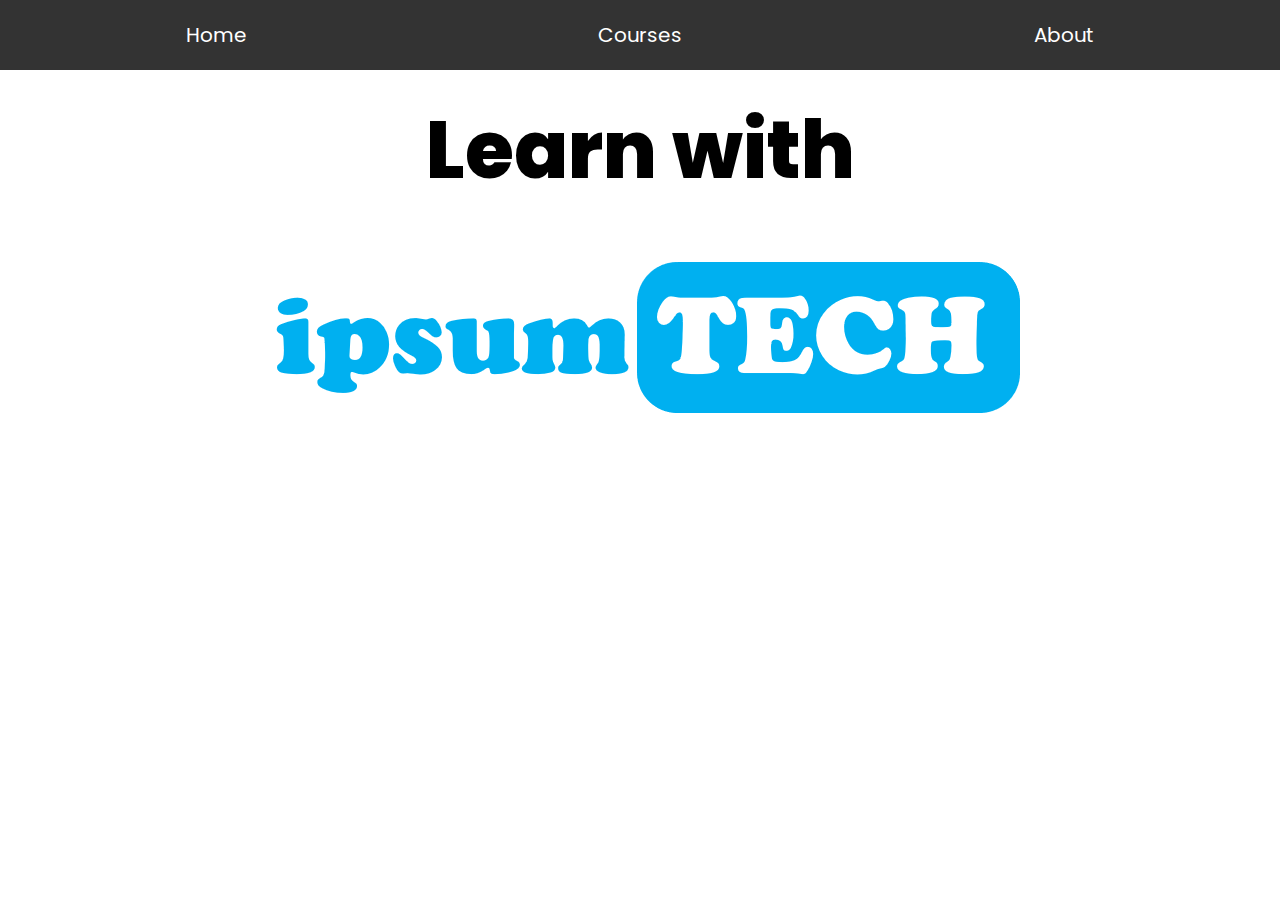
<file: index.html>
<!DOCTYPE html>
<html lang="en">
  <head>
    <meta charset="UTF-8" />
    <meta name="viewport" content="width=device-width, initial-scale=1.0" />
    <title>ipsumTECH</title>
    <link rel="icon" href="./logoSquare.png" />
    
    <link rel="stylesheet" href="index.css" />
  </head>
  <body>
    <nav class="nav-bar">
      
      <div class="home-menu">
        <a href="index.html">Home</a>
      </div>
      <div class="courses" id="courses">
        <p onclick="clicked()">Courses</p>
        <ul class="course-list" id="course-list">
          <li>
            <a href="./robotics/home.html"
              >Kinematics, Dynamcis and Control of Robots</a
            >
          </li>
          <li><a href="">Circuits and Measurement Lab</a></li>
          <li><a href="">Electrical and Electronic Workshop</a></li>
        </ul>
      </div>
      <div class="About">
        <a href="index.html">About</a>
      </div>
    </nav>

    <main class="main-container" id="main-container">
      <h1>Learn with</h1>
      <div class="logo">
        <img src="logo.png" alt="Ipsum logo" />
      </div>
    </main>

    <script src="index.js"></script>
  </body>
</html>
</file>
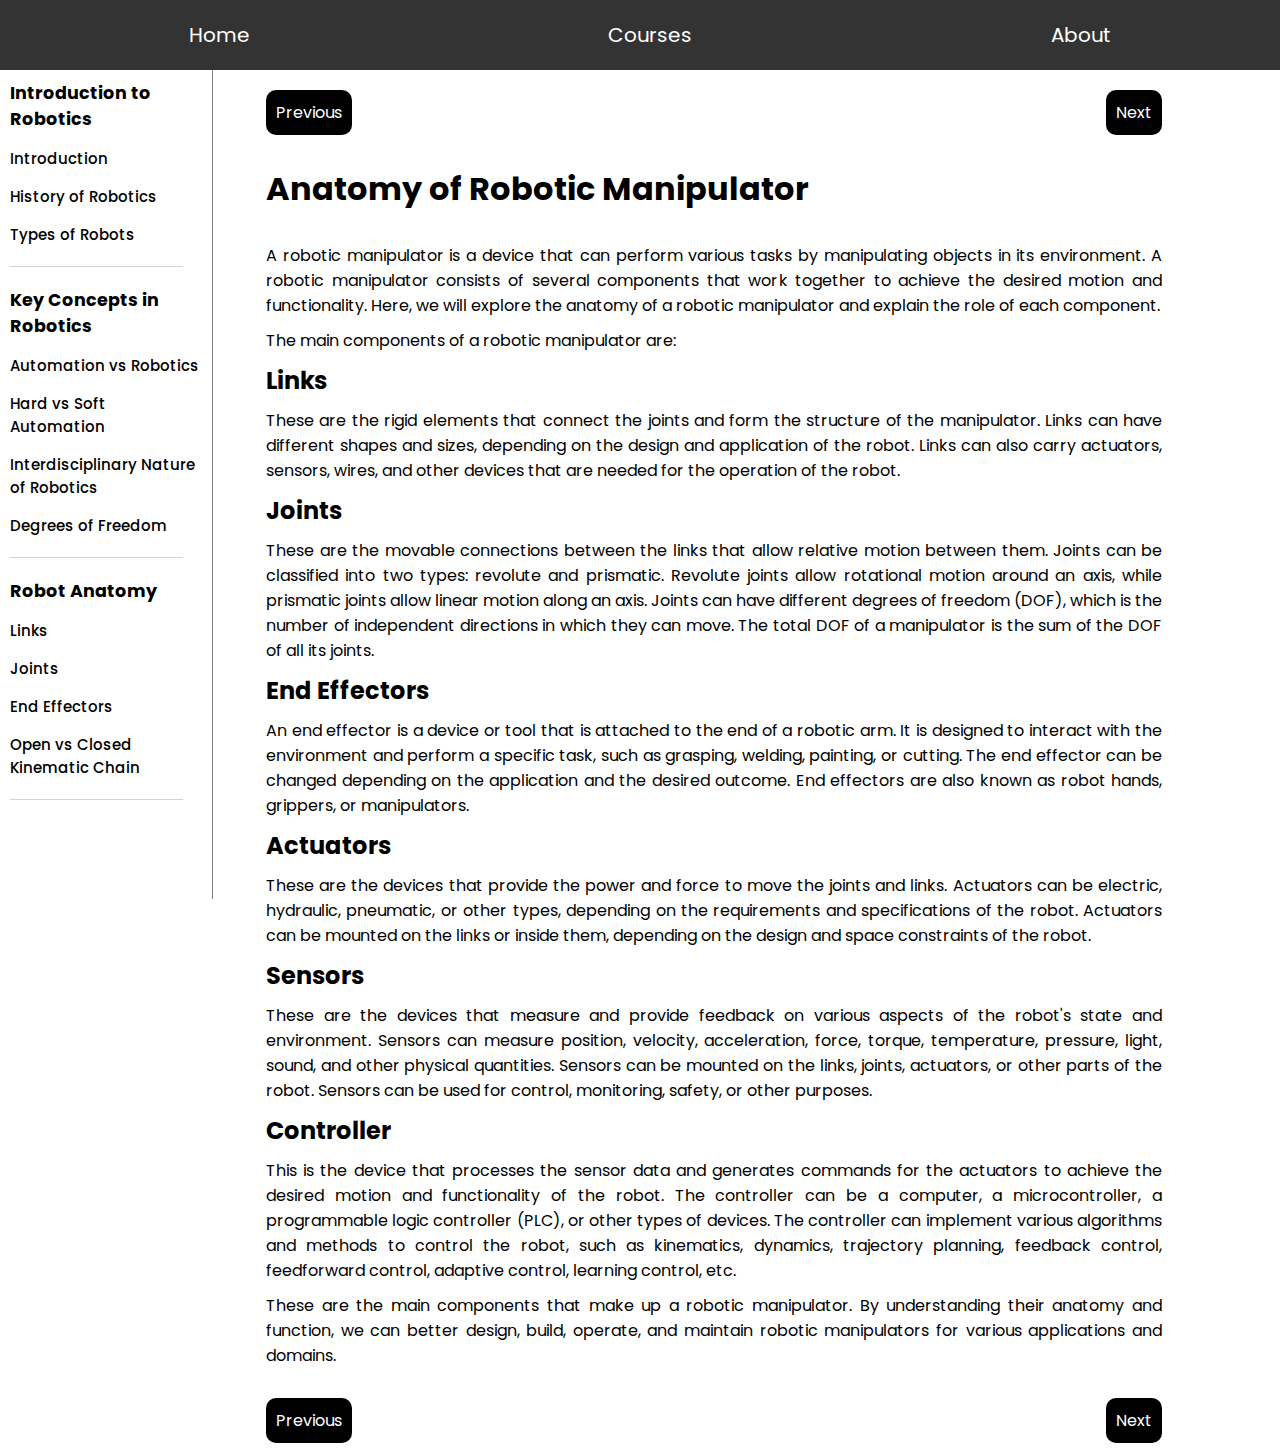
<file: robotics/anatomy.html>
<!DOCTYPE html>
<html lang="en">
  <head>
    <meta charset="UTF-8" />
    <meta name="viewport" content="width=device-width, initial-scale=1.0" />
    <title>Robot Anatomy</title>
    <link rel="icon" href="../logoSquare.png" />
    <link rel="stylesheet" href="./css/hardVsSoftAutomation.css" />
  </head>
  <body>
    <main class="main-container" id="main-container">
      <div class="next-prev">
        <a class="previous" href="./dof.html">Previous</a>
        <a class="next" href="./links.html">Next</a>
      </div>
      <h1 class="title">Anatomy of Robotic Manipulator</h1>
      <div class="content">
        <p>
          A robotic manipulator is a device that can perform various tasks by
          manipulating objects in its environment. A robotic manipulator
          consists of several components that work together to achieve the
          desired motion and functionality. Here, we will explore the anatomy of
          a robotic manipulator and explain the role of each component.
        </p>
        <p>The main components of a robotic manipulator are:</p>
        <h2>Links</h2>
        <p>
          These are the rigid elements that connect the joints and form the
          structure of the manipulator. Links can have different shapes and
          sizes, depending on the design and application of the robot. Links can
          also carry actuators, sensors, wires, and other devices that are
          needed for the operation of the robot.
        </p>
        <h2>Joints</h2>
        <p>
          These are the movable connections between the links that allow
          relative motion between them. Joints can be classified into two types:
          revolute and prismatic. Revolute joints allow rotational motion around
          an axis, while prismatic joints allow linear motion along an axis.
          Joints can have different degrees of freedom (DOF), which is the
          number of independent directions in which they can move. The total DOF
          of a manipulator is the sum of the DOF of all its joints.
        </p>
        <h2>End Effectors</h2>
        <p>
          An end effector is a device or tool that is attached to the end of a
          robotic arm. It is designed to interact with the environment and
          perform a specific task, such as grasping, welding, painting, or
          cutting. The end effector can be changed depending on the application
          and the desired outcome. End effectors are also known as robot hands,
          grippers, or manipulators.
        </p>
        <h2>Actuators</h2>
        <p>
          These are the devices that provide the power and force to move the
          joints and links. Actuators can be electric, hydraulic, pneumatic, or
          other types, depending on the requirements and specifications of the
          robot. Actuators can be mounted on the links or inside them, depending
          on the design and space constraints of the robot.
        </p>
        <h2>Sensors</h2>
        <p>
          These are the devices that measure and provide feedback on various
          aspects of the robot's state and environment. Sensors can measure
          position, velocity, acceleration, force, torque, temperature,
          pressure, light, sound, and other physical quantities. Sensors can be
          mounted on the links, joints, actuators, or other parts of the robot.
          Sensors can be used for control, monitoring, safety, or other
          purposes.
        </p>
        <h2>Controller</h2>
        <p>
          This is the device that processes the sensor data and generates
          commands for the actuators to achieve the desired motion and
          functionality of the robot. The controller can be a computer, a
          microcontroller, a programmable logic controller (PLC), or other types
          of devices. The controller can implement various algorithms and
          methods to control the robot, such as kinematics, dynamics, trajectory
          planning, feedback control, feedforward control, adaptive control,
          learning control, etc.
        </p>
        <p>
          These are the main components that make up a robotic manipulator. By
          understanding their anatomy and function, we can better design, build,
          operate, and maintain robotic manipulators for various applications
          and domains.
        </p>
      </div>

      <div class="next-prev">
        <a class="previous" href="./dof.html">Previous</a>
        <a class="next" href="./links.html">Next</a>
      </div>
    </main>

    <script src="./js/common.js"></script>
  </body>
</html>
</file>
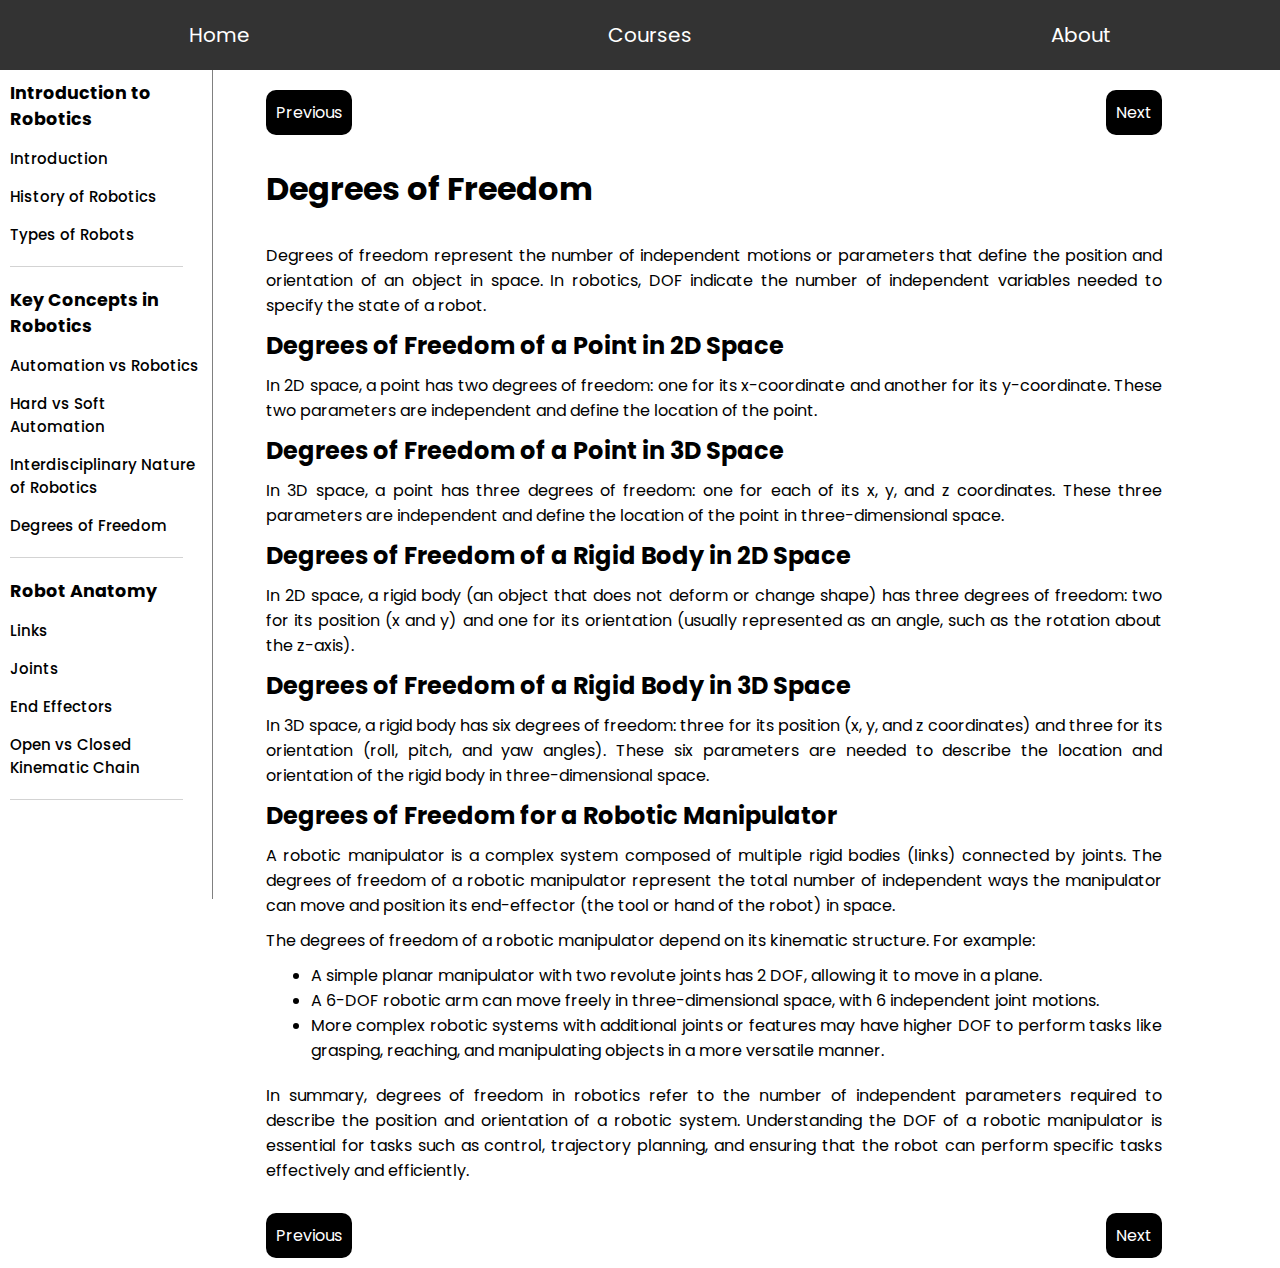
<file: robotics/dof.html>
<!DOCTYPE html>
<html lang="en">
  <head>
    <meta charset="UTF-8" />
    <meta name="viewport" content="width=device-width, initial-scale=1.0" />
    <title>Degrees of Freedom</title>
    <link rel="icon" href="../logoSquare.png" />
    <link rel="stylesheet" href="./css/hardVsSoftAutomation.css" />
  </head>
  <body>
    <main class="main-container" id="main-container">
      <div class="next-prev">
        <a class="previous" href="./interdisciplinary.html">Previous</a>
        <a class="next" href="./anatomy.html">Next</a>
      </div>
      <h1 class="title">Degrees of Freedom</h1>
      <div class="content">
        <p>
          Degrees of freedom represent the number of independent motions or
          parameters that define the position and orientation of an object in
          space. In robotics, DOF indicate the number of independent variables
          needed to specify the state of a robot.
        </p>
        <h2>Degrees of Freedom of a Point in 2D Space</h2>
        <p>
          In 2D space, a point has two degrees of freedom: one for its
          x-coordinate and another for its y-coordinate. These two parameters
          are independent and define the location of the point.
        </p>
        <h2>Degrees of Freedom of a Point in 3D Space</h2>
        <p>
          In 3D space, a point has three degrees of freedom: one for each of its
          x, y, and z coordinates. These three parameters are independent and
          define the location of the point in three-dimensional space.
        </p>
        <h2>Degrees of Freedom of a Rigid Body in 2D Space</h2>
        <p>
          In 2D space, a rigid body (an object that does not deform or change
          shape) has three degrees of freedom: two for its position (x and y)
          and one for its orientation (usually represented as an angle, such as
          the rotation about the z-axis).
        </p>
        <h2>Degrees of Freedom of a Rigid Body in 3D Space</h2>
        <p>
          In 3D space, a rigid body has six degrees of freedom: three for its
          position (x, y, and z coordinates) and three for its orientation
          (roll, pitch, and yaw angles). These six parameters are needed to
          describe the location and orientation of the rigid body in
          three-dimensional space.
        </p>
        <h2>Degrees of Freedom for a Robotic Manipulator</h2>
        <p>
          A robotic manipulator is a complex system composed of multiple rigid
          bodies (links) connected by joints. The degrees of freedom of a
          robotic manipulator represent the total number of independent ways the
          manipulator can move and position its end-effector (the tool or hand
          of the robot) in space.
        </p>
        <p>
          The degrees of freedom of a robotic manipulator depend on its
          kinematic structure. For example:
          <ul>
            <li>
                A simple planar manipulator with two revolute joints has 2 DOF, allowing it to move in a plane.
            </li>
            <li>
                A 6-DOF robotic arm can move freely in three-dimensional space, with 6 independent joint motions.
            </li>
            <li>
                More complex robotic systems with additional joints or features may have higher DOF to perform tasks like grasping, reaching, and manipulating objects in a more versatile manner.
            </li>
          </ul>
        </p>
        <p>In summary, degrees of freedom in robotics refer 
          to the number of independent parameters required to describe the position and orientation of a robotic system. Understanding the DOF of a robotic manipulator is essential for tasks such as control, trajectory planning, and ensuring that the robot can perform specific tasks effectively and efficiently.</p>
      </div>

      <div class="next-prev">
        <a class="previous" href="./interdisciplinary.html">Previous</a>
        <a class="next" href="./anatomy.html">Next</a>
      </div>
    </main>

    <script src="./js/common.js"></script>
  </body>
</html>
</file>
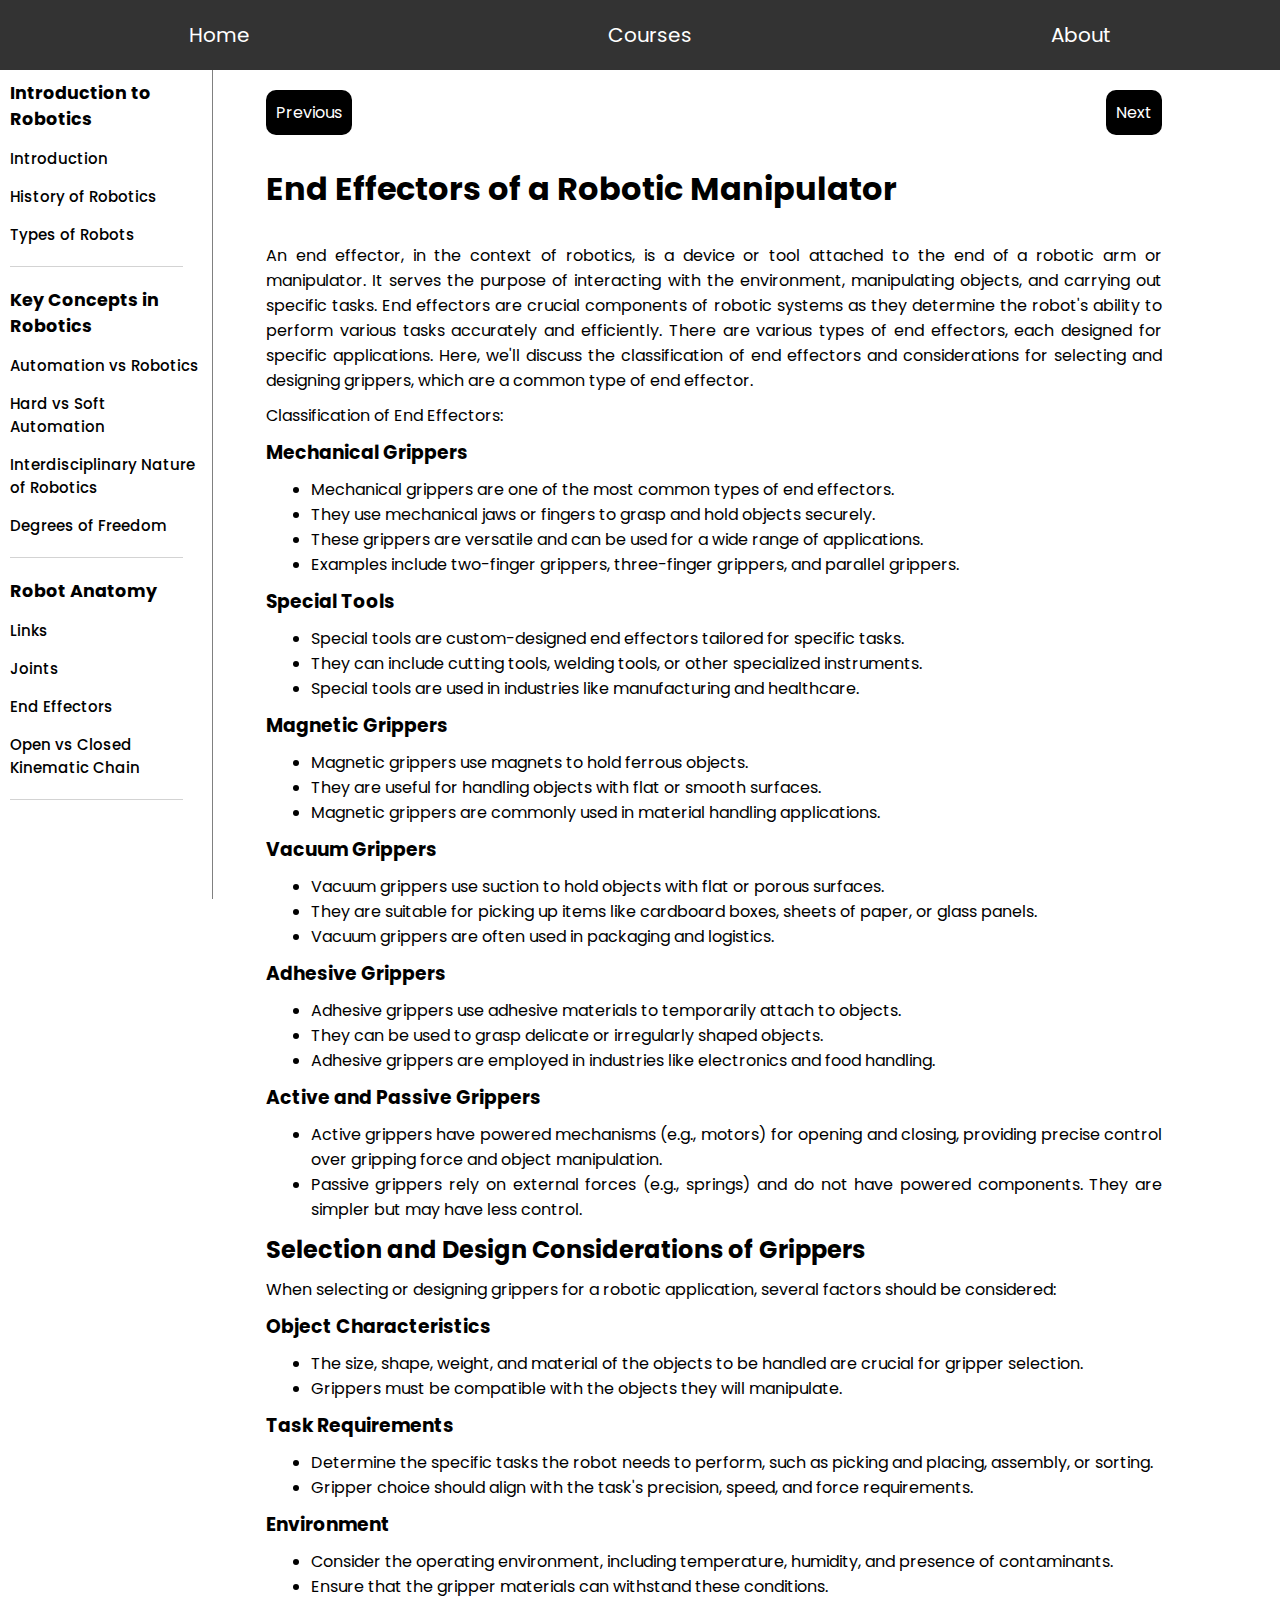
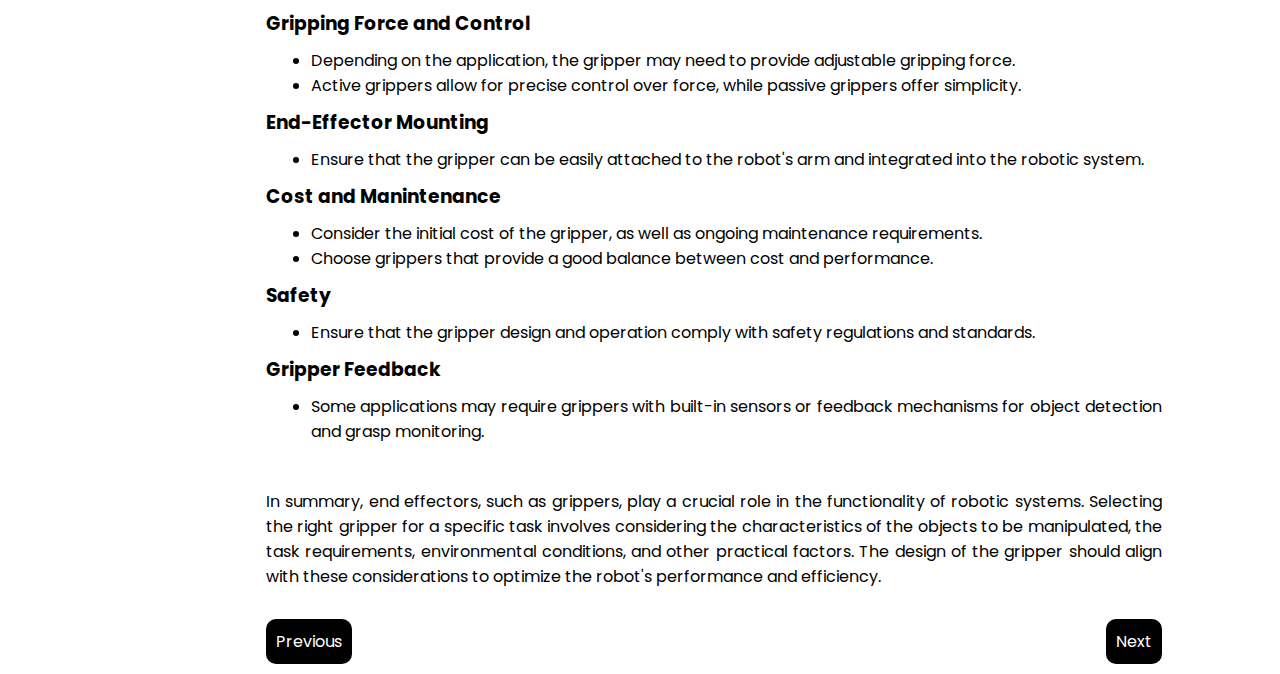
<file: robotics/endEffectors.html>
<!DOCTYPE html>
<html lang="en">
  <head>
    <meta charset="UTF-8" />
    <meta name="viewport" content="width=device-width, initial-scale=1.0" />
    <title>End Effectors</title>
    <link rel="icon" href="../logoSquare.png" />
    <link rel="stylesheet" href="./css/links.css" />
  </head>
  <body>
    <main class="main-container" id="main-container">
      <div class="next-prev">
        <a class="previous" href="./joints.html">Previous</a>
        <a class="next" href="./kinematicChain.html">Next</a>
      </div>
      <h1 class="title">End Effectors of a Robotic Manipulator</h1>
      <div class="content">
        <p>
          An end effector, in the context of robotics, is a device or tool
          attached to the end of a robotic arm or manipulator. It serves the
          purpose of interacting with the environment, manipulating objects, and
          carrying out specific tasks. End effectors are crucial components of
          robotic systems as they determine the robot's ability to perform
          various tasks accurately and efficiently. There are various types of
          end effectors, each designed for specific applications. Here, we'll
          discuss the classification of end effectors and considerations for
          selecting and designing grippers, which are a common type of end
          effector.
        </p>
        <p>Classification of End Effectors:</p>
        <h3>Mechanical Grippers</h3>
        <ul>
          <li>
            Mechanical grippers are one of the most common types of end
            effectors.
          </li>
          <li>
            They use mechanical jaws or fingers to grasp and hold objects
            securely.
          </li>
          <li>
            These grippers are versatile and can be used for a wide range of
            applications.
          </li>
          <li>
            Examples include two-finger grippers, three-finger grippers, and
            parallel grippers.
          </li>
        </ul>
        <h3>Special Tools</h3>
        <ul>
          <li>
            Special tools are custom-designed end effectors tailored for
            specific tasks.
          </li>
          <li>
            They can include cutting tools, welding tools, or other specialized
            instruments.
          </li>
          <li>
            Special tools are used in industries like manufacturing and
            healthcare.
          </li>
        </ul>
        <h3>Magnetic Grippers</h3>
        <ul>
          <li>Magnetic grippers use magnets to hold ferrous objects.</li>
          <li>
            They are useful for handling objects with flat or smooth surfaces.
          </li>
          <li>
            Magnetic grippers are commonly used in material handling
            applications.
          </li>
        </ul>
        <h3>Vacuum Grippers</h3>
        <ul>
          <li>
            Vacuum grippers use suction to hold objects with flat or porous
            surfaces.
          </li>
          <li>
            They are suitable for picking up items like cardboard boxes, sheets
            of paper, or glass panels.
          </li>
          <li>Vacuum grippers are often used in packaging and logistics.</li>
        </ul>
        <h3>Adhesive Grippers</h3>
        <ul>
          <li>
            Adhesive grippers use adhesive materials to temporarily attach to
            objects.
          </li>
          <li>
            They can be used to grasp delicate or irregularly shaped objects.
          </li>
          <li>
            Adhesive grippers are employed in industries like electronics and
            food handling.
          </li>
        </ul>
        <h3>Active and Passive Grippers</h3>
        <ul>
          <li>
            Active grippers have powered mechanisms (e.g., motors) for opening
            and closing, providing precise control over gripping force and
            object manipulation.
          </li>
          <li>
            Passive grippers rely on external forces (e.g., springs) and do not
            have powered components. They are simpler but may have less control.
          </li>
        </ul>
        <h2>Selection and Design Considerations of Grippers</h2>
        <p>
          When selecting or designing grippers for a robotic application,
          several factors should be considered:
        </p>
        <h3>Object Characteristics</h3>
        <ul>
          <li>
            The size, shape, weight, and material of the objects to be handled
            are crucial for gripper selection.
          </li>
          <li>
            Grippers must be compatible with the objects they will manipulate.
          </li>
        </ul>
        <h3>Task Requirements</h3>
        <ul>
          <li>
            Determine the specific tasks the robot needs to perform, such as
            picking and placing, assembly, or sorting.
          </li>
          <li>
            Gripper choice should align with the task's precision, speed, and
            force requirements.
          </li>
        </ul>
        <h3>Environment</h3>
        <ul>
          <li>
            Consider the operating environment, including temperature, humidity,
            and presence of contaminants.
          </li>
          <li>
            Ensure that the gripper materials can withstand these conditions.
          </li>
        </ul>
        <h3>Gripping Force and Control</h3>
        <ul>
          <li>
            Depending on the application, the gripper may need to provide
            adjustable gripping force.
          </li>
          <li>
            Active grippers allow for precise control over force, while passive
            grippers offer simplicity.
          </li>
        </ul>
        <h3>End-Effector Mounting</h3>
        <ul>
          <li>
            Ensure that the gripper can be easily attached to the robot's arm
            and integrated into the robotic system.
          </li>
        </ul>
        <h3>Cost and Manintenance</h3>
        <ul>
          <li>
            Consider the initial cost of the gripper, as well as ongoing
            maintenance requirements.
          </li>
          <li>
            Choose grippers that provide a good balance between cost and
            performance.
          </li>
        </ul>
        <h3>Safety</h3>
        <ul>
          <li>
            Ensure that the gripper design and operation comply with safety
            regulations and standards.
          </li>
        </ul>
        <h3>Gripper Feedback</h3>
        <ul>
          <li>
            Some applications may require grippers with built-in sensors or
            feedback mechanisms for object detection and grasp monitoring.
          </li>
        </ul>
        <br />
        <p>
          In summary, end effectors, such as grippers, play a crucial role in
          the functionality of robotic systems. Selecting the right gripper for
          a specific task involves considering the characteristics of the
          objects to be manipulated, the task requirements, environmental
          conditions, and other practical factors. The design of the gripper
          should align with these considerations to optimize the robot's
          performance and efficiency.
        </p>
      </div>

      <div class="next-prev">
        <a class="previous" href="./joints.html">Previous</a>
        <a class="next" href="./kinematicChain.html">Next</a>
      </div>
    </main>

    <script src="./js/common.js"></script>
  </body>
</html>
</file>
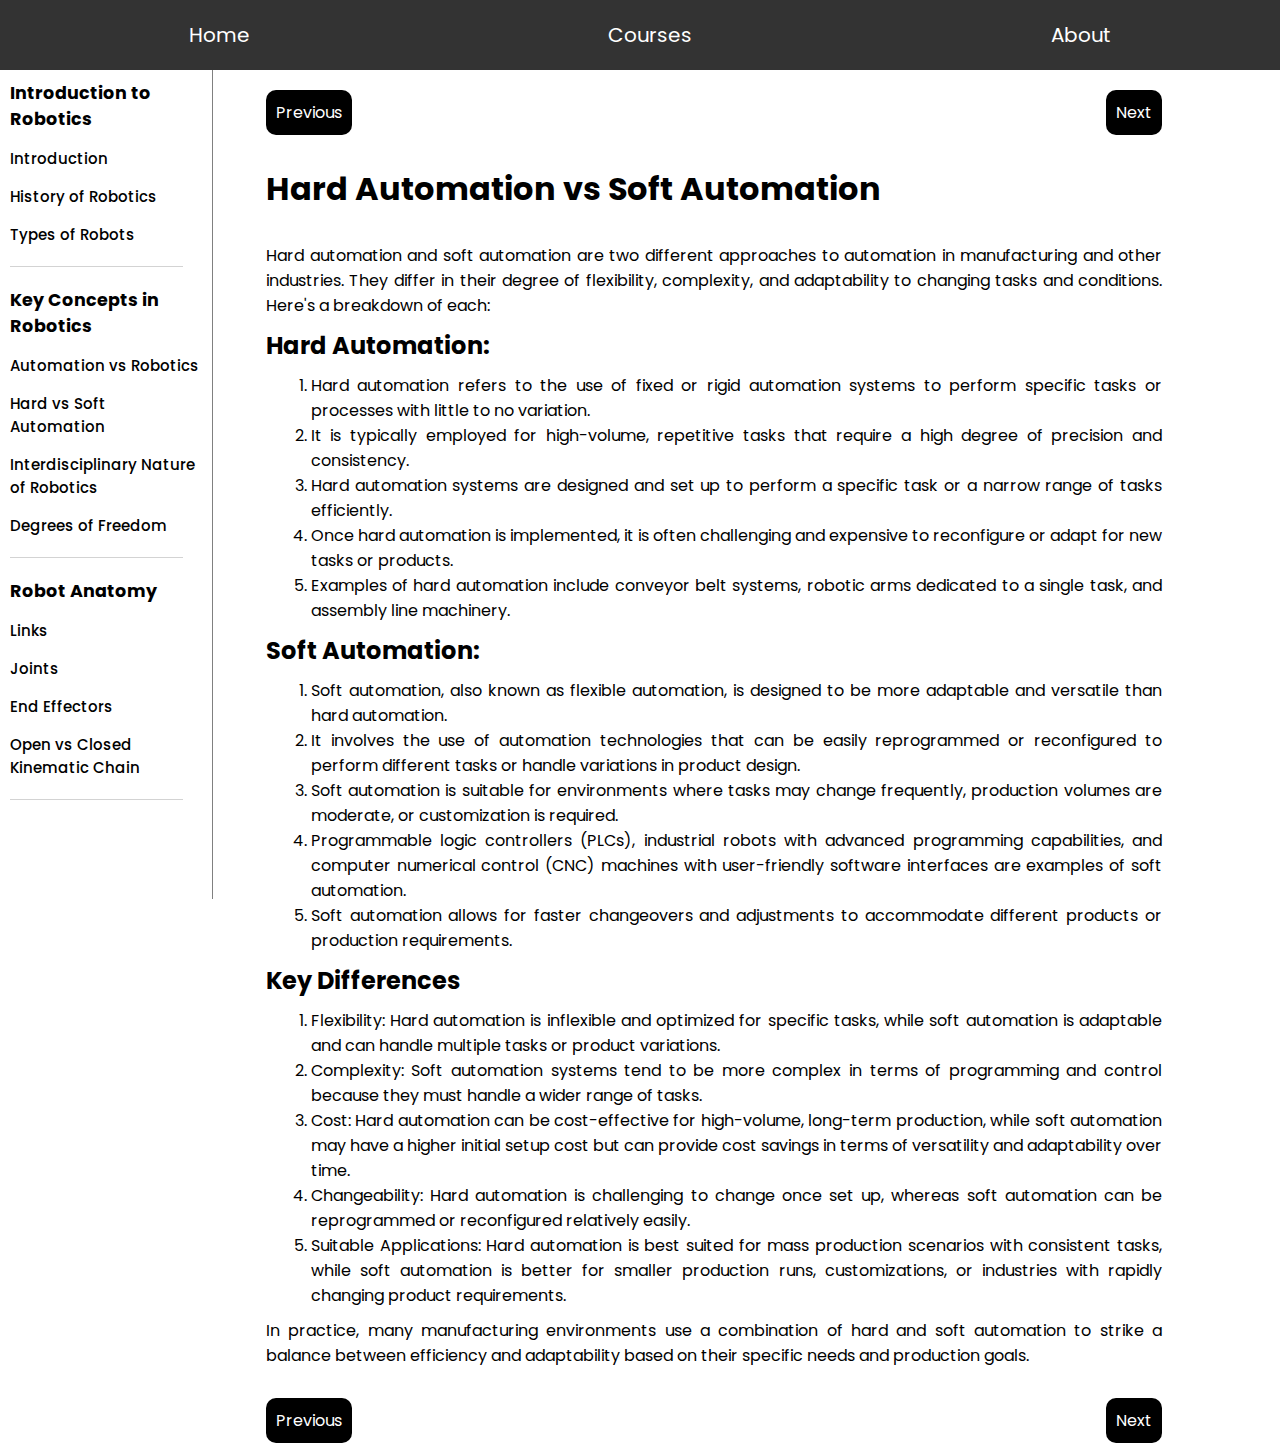
<file: robotics/hardVsSoftAutomation.html>
<!DOCTYPE html>
<html lang="en">
  <head>
    <meta charset="UTF-8" />
    <meta name="viewport" content="width=device-width, initial-scale=1.0" />
    <title>Hard Automation vs Soft Automation</title>
    <link rel="icon" href="../logoSquare.png" />
    <link rel="stylesheet" href="./css/hardVsSoftAutomation.css" />
  </head>
  <body>
    <main class="main-container" id="main-container">
      <div class="next-prev">
        <a class="previous" href="./roboticsVsAutomation.html">Previous</a>
        <a class="next" href="interdisciplinary.html">Next</a>
      </div>
      <h1 class="title">Hard Automation vs Soft Automation</h1>
      <div class="content">
        <p>
          Hard automation and soft automation are two different approaches to
          automation in manufacturing and other industries. They differ in their
          degree of flexibility, complexity, and adaptability to changing tasks
          and conditions. Here's a breakdown of each:
        </p>
        <h2>Hard Automation:</h2>
        <ol>
          <li>
            Hard automation refers to the use of fixed or rigid automation
            systems to perform specific tasks or processes with little to no
            variation.
          </li>
          <li>
            It is typically employed for high-volume, repetitive tasks that
            require a high degree of precision and consistency.
          </li>
          <li>
            Hard automation systems are designed and set up to perform a
            specific task or a narrow range of tasks efficiently.
          </li>
          <li>
            Once hard automation is implemented, it is often challenging and
            expensive to reconfigure or adapt for new tasks or products.
          </li>
          <li>
            Examples of hard automation include conveyor belt systems, robotic
            arms dedicated to a single task, and assembly line machinery.
          </li>
        </ol>
        <h2>Soft Automation:</h2>
        <ol>
          <li>
            Soft automation, also known as flexible automation, is designed to
            be more adaptable and versatile than hard automation.
          </li>
          <li>
            It involves the use of automation technologies that can be easily
            reprogrammed or reconfigured to perform different tasks or handle
            variations in product design.
          </li>
          <li>
            Soft automation is suitable for environments where tasks may change
            frequently, production volumes are moderate, or customization is
            required.
          </li>
          <li>
            Programmable logic controllers (PLCs), industrial robots with
            advanced programming capabilities, and computer numerical control
            (CNC) machines with user-friendly software interfaces are examples
            of soft automation.
          </li>
          <li>
            Soft automation allows for faster changeovers and adjustments to
            accommodate different products or production requirements.
          </li>
        </ol>
        <h2>Key Differences</h2>
        <ol>
          <li>
            Flexibility: Hard automation is inflexible and optimized for
            specific tasks, while soft automation is adaptable and can handle
            multiple tasks or product variations.
          </li>
          <li>
            Complexity: Soft automation systems tend to be more complex in terms
            of programming and control because they must handle a wider range of
            tasks.
          </li>
          <li>
            Cost: Hard automation can be cost-effective for high-volume,
            long-term production, while soft automation may have a higher
            initial setup cost but can provide cost savings in terms of
            versatility and adaptability over time.
          </li>
          <li>
            Changeability: Hard automation is challenging to change once set up,
            whereas soft automation can be reprogrammed or reconfigured
            relatively easily.
          </li>
          <li>
            Suitable Applications: Hard automation is best suited for mass
            production scenarios with consistent tasks, while soft automation is
            better for smaller production runs, customizations, or industries
            with rapidly changing product requirements.
          </li>
        </ol>
        <p>
          In practice, many manufacturing environments use a combination of hard
          and soft automation to strike a balance between efficiency and
          adaptability based on their specific needs and production goals.
        </p>
      </div>

      <div class="next-prev">
        <a class="previous" href="./roboticsVsAutomation.html">Previous</a>
        <a class="next" href="interdisciplinary.html">Next</a>
      </div>
    </main>

    <script src="./js/common.js"></script>
  </body>
</html>
</file>
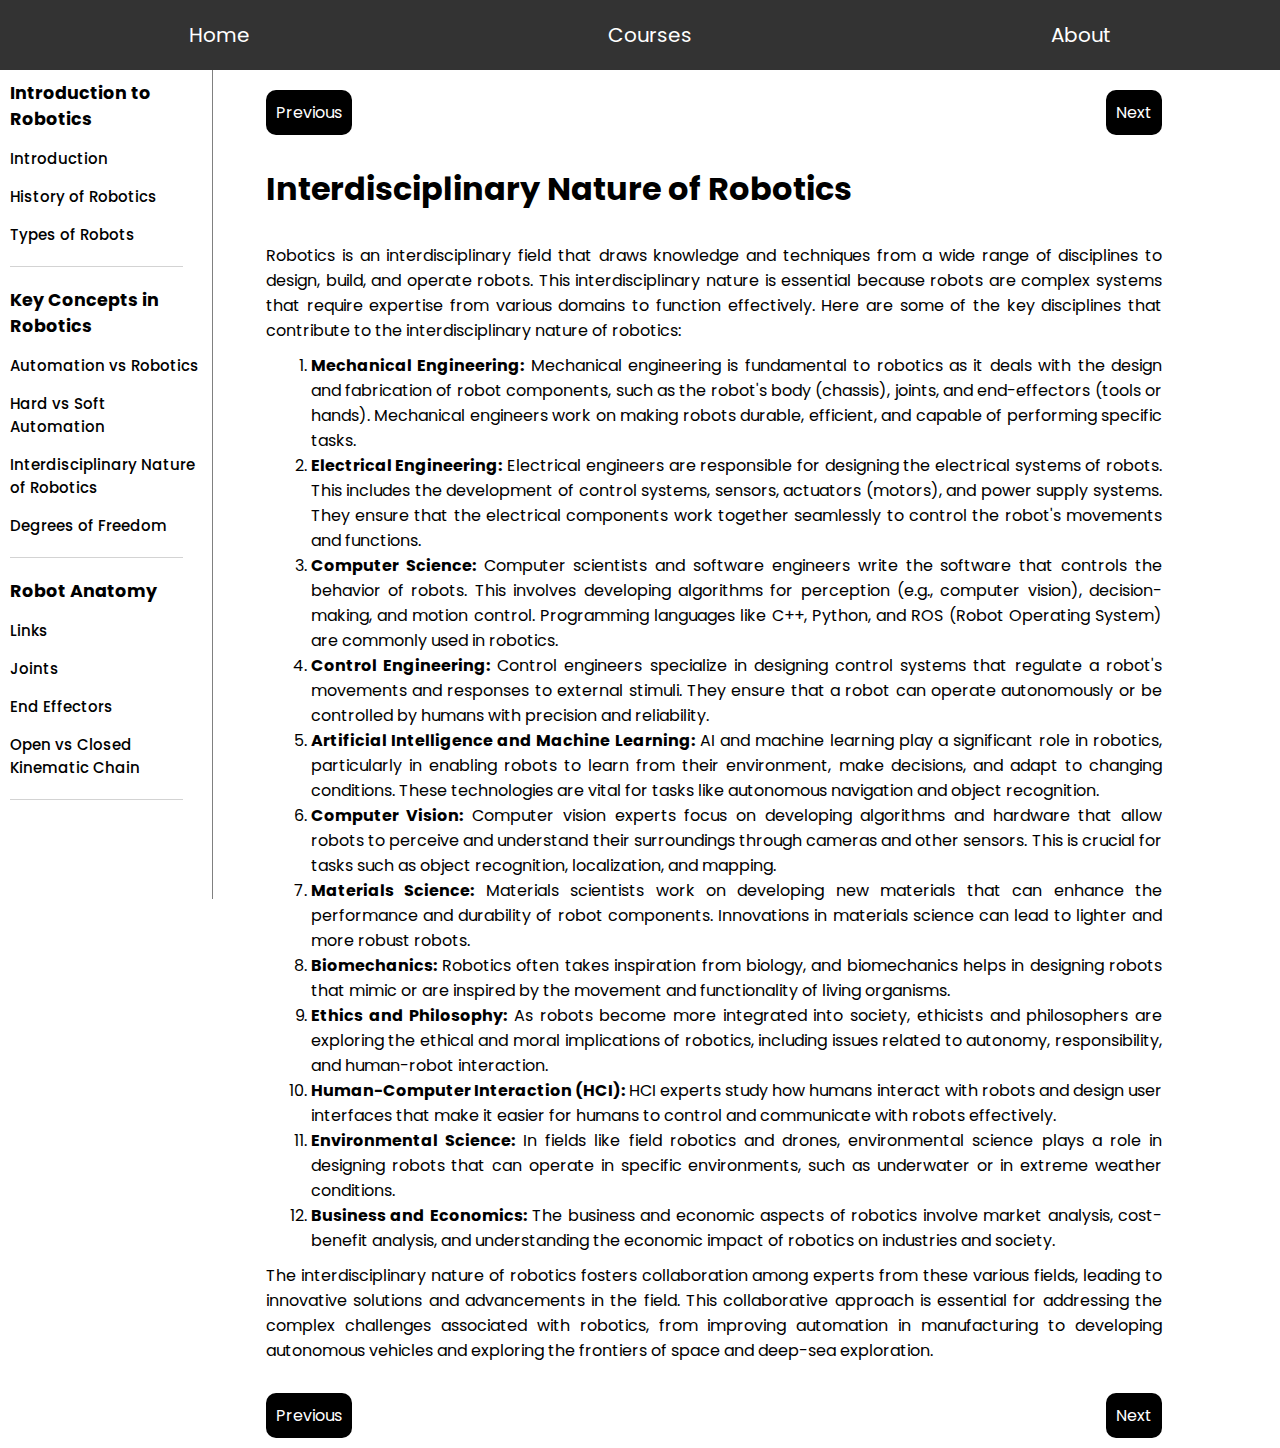
<file: robotics/interdisciplinary.html>
<!DOCTYPE html>
<html lang="en">
  <head>
    <meta charset="UTF-8" />
    <meta name="viewport" content="width=device-width, initial-scale=1.0" />
    <title>Interdisciplinary Nature of Robotics</title>
    <link rel="icon" href="../logoSquare.png" />
    <link rel="stylesheet" href="./css/hardVsSoftAutomation.css" />
  </head>
  <body>
    <main class="main-container" id="main-container">
      <div class="next-prev">
        <a class="previous" href="./hardVsSoftAutomation.html">Previous</a>
        <a class="next" href="./dof.html">Next</a>
      </div>
      <h1 class="title">Interdisciplinary Nature of Robotics</h1>
      <div class="content">
        <p>
          Robotics is an interdisciplinary field that draws knowledge and
          techniques from a wide range of disciplines to design, build, and
          operate robots. This interdisciplinary nature is essential because
          robots are complex systems that require expertise from various domains
          to function effectively. Here are some of the key disciplines that
          contribute to the interdisciplinary nature of robotics:
        </p>
        <ol>
          <li>
            <p>
              <strong>Mechanical Engineering:</strong> Mechanical engineering is
              fundamental to robotics as it deals with the design and
              fabrication of robot components, such as the robot's body
              (chassis), joints, and end-effectors (tools or hands). Mechanical
              engineers work on making robots durable, efficient, and capable of
              performing specific tasks.
            </p>
          </li>
          <li>
            <p>
              <strong>Electrical Engineering:</strong> Electrical engineers are
              responsible for designing the electrical systems of robots. This
              includes the development of control systems, sensors, actuators
              (motors), and power supply systems. They ensure that the
              electrical components work together seamlessly to control the
              robot's movements and functions.
            </p>
          </li>
          <li>
            <p>
              <strong>Computer Science:</strong> Computer scientists and
              software engineers write the software that controls the behavior
              of robots. This involves developing algorithms for perception
              (e.g., computer vision), decision-making, and motion control.
              Programming languages like C++, Python, and ROS (Robot Operating
              System) are commonly used in robotics.
            </p>
          </li>
          <li>
            <p>
              <strong>Control Engineering:</strong> Control engineers specialize
              in designing control systems that regulate a robot's movements and
              responses to external stimuli. They ensure that a robot can
              operate autonomously or be controlled by humans with precision and
              reliability.
            </p>
          </li>
          <li>
            <p>
              <strong>Artificial Intelligence and Machine Learning:</strong> AI
              and machine learning play a significant role in robotics,
              particularly in enabling robots to learn from their environment,
              make decisions, and adapt to changing conditions. These
              technologies are vital for tasks like autonomous navigation and
              object recognition.
            </p>
          </li>
          <li>
            <p>
              <strong>Computer Vision:</strong> Computer vision experts focus on
              developing algorithms and hardware that allow robots to perceive
              and understand their surroundings through cameras and other
              sensors. This is crucial for tasks such as object recognition,
              localization, and mapping.
            </p>
          </li>
          <li>
            <p>
              <strong>Materials Science:</strong> Materials scientists work on
              developing new materials that can enhance the performance and
              durability of robot components. Innovations in materials science
              can lead to lighter and more robust robots.
            </p>
          </li>
          <li>
            <p>
              <strong>Biomechanics:</strong> Robotics often takes inspiration
              from biology, and biomechanics helps in designing robots that
              mimic or are inspired by the movement and functionality of living
              organisms.
            </p>
          </li>
          <li>
            <p>
              <strong>Ethics and Philosophy:</strong> As robots become more
              integrated into society, ethicists and philosophers are exploring
              the ethical and moral implications of robotics, including issues
              related to autonomy, responsibility, and human-robot interaction.
            </p>
          </li>
          <li>
            <p>
              <strong>Human-Computer Interaction (HCI):</strong> HCI experts
              study how humans interact with robots and design user interfaces
              that make it easier for humans to control and communicate with
              robots effectively.
            </p>
          </li>
          <li>
            <p>
              <strong>Environmental Science:</strong> In fields like field
              robotics and drones, environmental science plays a role in
              designing robots that can operate in specific environments, such
              as underwater or in extreme weather conditions.
            </p>
          </li>
          <li>
            <p>
              <strong>Business and Economics:</strong> The business and economic
              aspects of robotics involve market analysis, cost-benefit
              analysis, and understanding the economic impact of robotics on
              industries and society.
            </p>
          </li>
        </ol>
        <p>
          The interdisciplinary nature of robotics fosters collaboration among
          experts from these various fields, leading to innovative solutions and
          advancements in the field. This collaborative approach is essential
          for addressing the complex challenges associated with robotics, from
          improving automation in manufacturing to developing autonomous
          vehicles and exploring the frontiers of space and deep-sea
          exploration.
        </p>
      </div>

      <div class="next-prev">
        <a class="previous" href="./hardVsSoftAutomation.html">Previous</a>
        <a class="next" href="./dof.html">Next</a>
      </div>
    </main>

    <script src="./js/common.js"></script>
  </body>
</html>
</file>
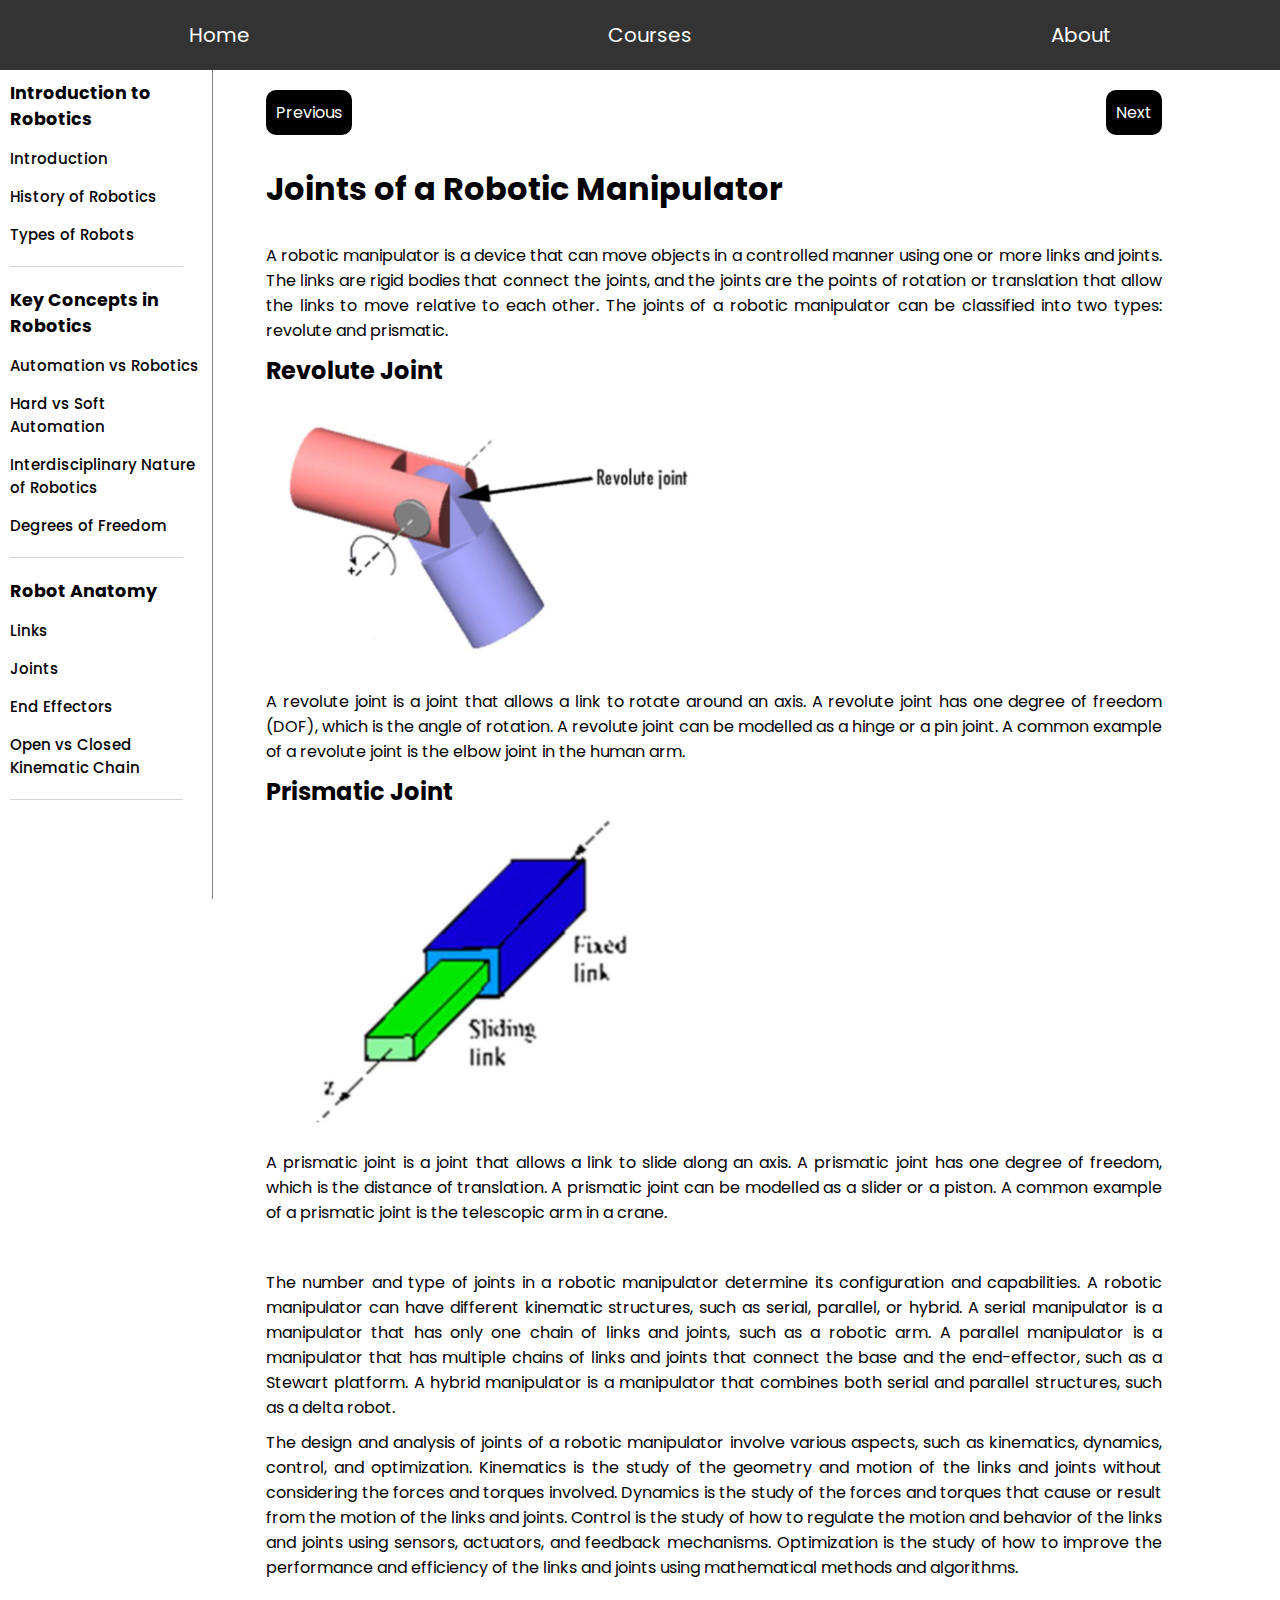
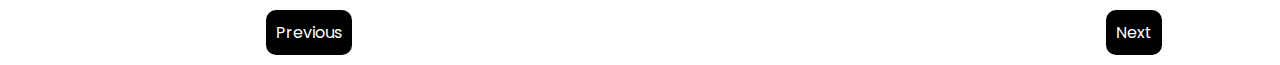
<file: robotics/joints.html>
<!DOCTYPE html>
<html lang="en">
  <head>
    <meta charset="UTF-8" />
    <meta name="viewport" content="width=device-width, initial-scale=1.0" />
    <title>Joints</title>
    <link rel="icon" href="../logoSquare.png" />
    <link rel="stylesheet" href="./css/links.css" />
  </head>
  <body>
    <main class="main-container" id="main-container">
      <div class="next-prev">
        <a class="previous" href="./links.html">Previous</a>
        <a class="next" href="./endEffectors.html">Next</a>
      </div>
      <h1 class="title">Joints of a Robotic Manipulator</h1>
      <div class="content">
        <p>
          A robotic manipulator is a device that can move objects in a
          controlled manner using one or more links and joints. The links are
          rigid bodies that connect the joints, and the joints are the points of
          rotation or translation that allow the links to move relative to each
          other. The joints of a robotic manipulator can be classified into two
          types: revolute and prismatic.
        </p>
        <h2>Revolute Joint</h2>
        <div>
            <img src="./assets/revolute.png" alt="Revolute Joint">
        </div>
        <p>
          A revolute joint is a joint that allows a link to rotate around an
          axis. A revolute joint has one degree of freedom (DOF), which is the
          angle of rotation. A revolute joint can be modelled as a hinge or a
          pin joint. A common example of a revolute joint is the elbow joint in
          the human arm.
        </p>
        <h2>Prismatic Joint</h2>
        <div>
            <img src="./assets/prismatic.png" alt="Prismatic Joint">
        </div>
        <p>
          A prismatic joint is a joint that allows a link to slide along an
          axis. A prismatic joint has one degree of freedom, which is the
          distance of translation. A prismatic joint can be modelled as a slider
          or a piston. A common example of a prismatic joint is the telescopic
          arm in a crane.
        </p>
        <br>
        <p>
          The number and type of joints in a robotic manipulator determine its
          configuration and capabilities. A robotic manipulator can have
          different kinematic structures, such as serial, parallel, or hybrid. A
          serial manipulator is a manipulator that has only one chain of links
          and joints, such as a robotic arm. A parallel manipulator is a
          manipulator that has multiple chains of links and joints that connect
          the base and the end-effector, such as a Stewart platform. A hybrid
          manipulator is a manipulator that combines both serial and parallel
          structures, such as a delta robot.
        </p>
        <p>
          The design and analysis of joints of a robotic manipulator involve
          various aspects, such as kinematics, dynamics, control, and
          optimization. Kinematics is the study of the geometry and motion of
          the links and joints without considering the forces and torques
          involved. Dynamics is the study of the forces and torques that cause
          or result from the motion of the links and joints. Control is the
          study of how to regulate the motion and behavior of the links and
          joints using sensors, actuators, and feedback mechanisms. Optimization
          is the study of how to improve the performance and efficiency of the
          links and joints using mathematical methods and algorithms.
        </p>
      </div>

      <div class="next-prev">
        <a class="previous" href="./links.html">Previous</a>
        <a class="next" href="./endEffectors.html">Next</a>
      </div>
    </main>

    <script src="./js/common.js"></script>
  </body>
</html>
</file>
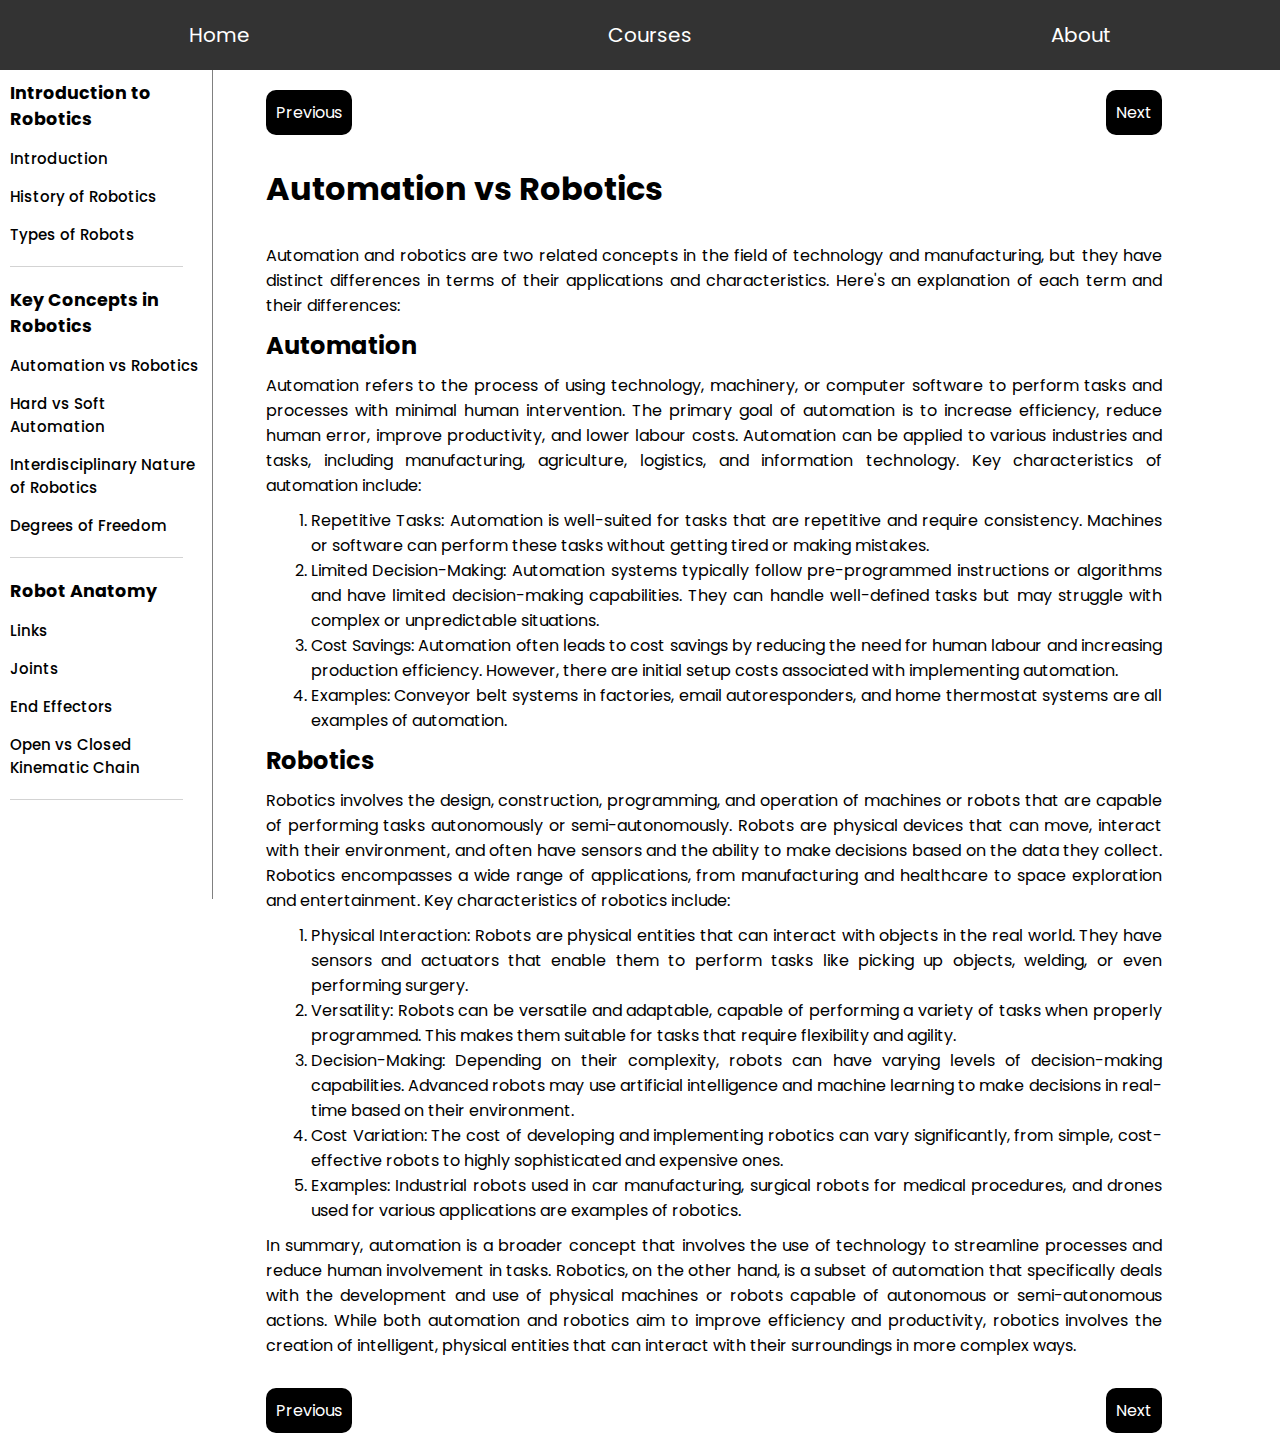
<file: robotics/roboticsVsAutomation.html>
<!DOCTYPE html>
<html lang="en">
  <head>
    <meta charset="UTF-8" />
    <meta name="viewport" content="width=device-width, initial-scale=1.0" />
    <title>Automation vs Robotics</title>
    <link rel="icon" href="../logoSquare.png" />
    <link rel="stylesheet" href="./css/roboticsVsAutomation.css" />
  </head>
  <body>
    <main class="main-container" id="main-container">
      <div class="next-prev">
        <a class="previous" href="./robotTypes.html">Previous</a>
        <a class="next" href="./hardVsSoftAutomation.html">Next</a>
      </div>
      <h1 class="title">Automation vs Robotics</h1>
      <div class="content">
        <p>
          Automation and robotics are two related concepts in the field of
          technology and manufacturing, but they have distinct differences in
          terms of their applications and characteristics. Here's an explanation
          of each term and their differences:
        </p>
        <h2>Automation</h2>
        <p>
          Automation refers to the process of using technology, machinery, or
          computer software to perform tasks and processes with minimal human
          intervention. The primary goal of automation is to increase
          efficiency, reduce human error, improve productivity, and lower labour
          costs. Automation can be applied to various industries and tasks,
          including manufacturing, agriculture, logistics, and information
          technology. Key characteristics of automation include:
        </p>
        <ol>
          <li>
            Repetitive Tasks: Automation is well-suited for tasks that are
            repetitive and require consistency. Machines or software can perform
            these tasks without getting tired or making mistakes.
          </li>
          <li>
            Limited Decision-Making: Automation systems typically follow
            pre-programmed instructions or algorithms and have limited
            decision-making capabilities. They can handle well-defined tasks but
            may struggle with complex or unpredictable situations.
          </li>
          <li>
            Cost Savings: Automation often leads to cost savings by reducing the
            need for human labour and increasing production efficiency. However,
            there are initial setup costs associated with implementing
            automation.
          </li>
          <li>
            Examples: Conveyor belt systems in factories, email autoresponders,
            and home thermostat systems are all examples of automation.
          </li>
        </ol>
        <h2>Robotics</h2>
        <p>
          Robotics involves the design, construction, programming, and operation
          of machines or robots that are capable of performing tasks
          autonomously or semi-autonomously. Robots are physical devices that
          can move, interact with their environment, and often have sensors and
          the ability to make decisions based on the data they collect. Robotics
          encompasses a wide range of applications, from manufacturing and
          healthcare to space exploration and entertainment. Key characteristics
          of robotics include:
        </p>
        <ol>
          <li>
            Physical Interaction: Robots are physical entities that can interact
            with objects in the real world. They have sensors and actuators that
            enable them to perform tasks like picking up objects, welding, or
            even performing surgery.
          </li>
          <li>
            Versatility: Robots can be versatile and adaptable, capable of
            performing a variety of tasks when properly programmed. This makes
            them suitable for tasks that require flexibility and agility.
          </li>
          <li>
            Decision-Making: Depending on their complexity, robots can have
            varying levels of decision-making capabilities. Advanced robots may
            use artificial intelligence and machine learning to make decisions
            in real-time based on their environment.
          </li>
          <li>
            Cost Variation: The cost of developing and implementing robotics can
            vary significantly, from simple, cost-effective robots to highly
            sophisticated and expensive ones.
          </li>
          <li>
            Examples: Industrial robots used in car manufacturing, surgical
            robots for medical procedures, and drones used for various
            applications are examples of robotics.
          </li>
        </ol>
        <p>
          In summary, automation is a broader concept that involves the use of
          technology to streamline processes and reduce human involvement in
          tasks. Robotics, on the other hand, is a subset of automation that
          specifically deals with the development and use of physical machines
          or robots capable of autonomous or semi-autonomous actions. While both
          automation and robotics aim to improve efficiency and productivity,
          robotics involves the creation of intelligent, physical entities that
          can interact with their surroundings in more complex ways.
        </p>
      </div>

      <div class="next-prev">
        <a class="previous" href="./robotTypes.html">Previous</a>
        <a class="next" href="hardVsSoftAutomation.html">Next</a>
      </div>
    </main>

    <script src="./js/common.js"></script>
  </body>
</html>
</file>
<file: index.css>
@import url('https://fonts.googleapis.com/css2?family=Poppins:ital,wght@0,400;0,500;0,600;0,700;0,800;0,900;1,200&display=swap');
*{
    font-family: 'Poppins', sans-serif;
    margin: 0;
    padding: 0;
}
.nav-bar {
    background-color: #333;
    height: 50px;
    padding: 10px;
    display: flex;
    justify-content: space-around;
    align-items: center;
    font-size: 20px;
  }
  
a {
color: white;
text-decoration: none;
}
.courses p{
    color: white;
}
.course-list{
   list-style-type: none;
   display: none;
   flex-direction: column;
   gap: 25px;
    z-index: 1;
    background-color:  #333;
    position: fixed;
    top: 70px;
    font-size: 17px;
    width: 450px;
    padding-left: 10px;
    padding-bottom: 10px;

}






.course-list li{
    width: 90%;
    height: 30px;
}

.course-list li:hover{
    background-color: #797070;
}

.courses:hover{
    cursor: pointer;
}

.main-container{
    display: flex;
    flex-direction: column;
    align-items: center;
}

.main-container h1{
    font-size: 500%;
    font-weight: 800;
    padding: 10px;
    margin: 10px;
}

.main-container img{
    width: 100%;
}
</file>
<file: robotics/css/hardVsSoftAutomation.css>
@import url('./common.css');


.content ol{
    padding-left: 5%;
}
.content img{
    width: 15%;
    
}
</file>
<file: robotics/css/links.css>
@import url('./common.css');


.content ol{
    padding-left: 5%;
}
.content img{
    width: 50%;
    
}
</file>
<file: robotics/css/roboticsVsAutomation.css>
@import url('./common.css');


.content ol{
    padding-left: 5%;
}
.content img{
    width: 15%;
    
}
</file>
